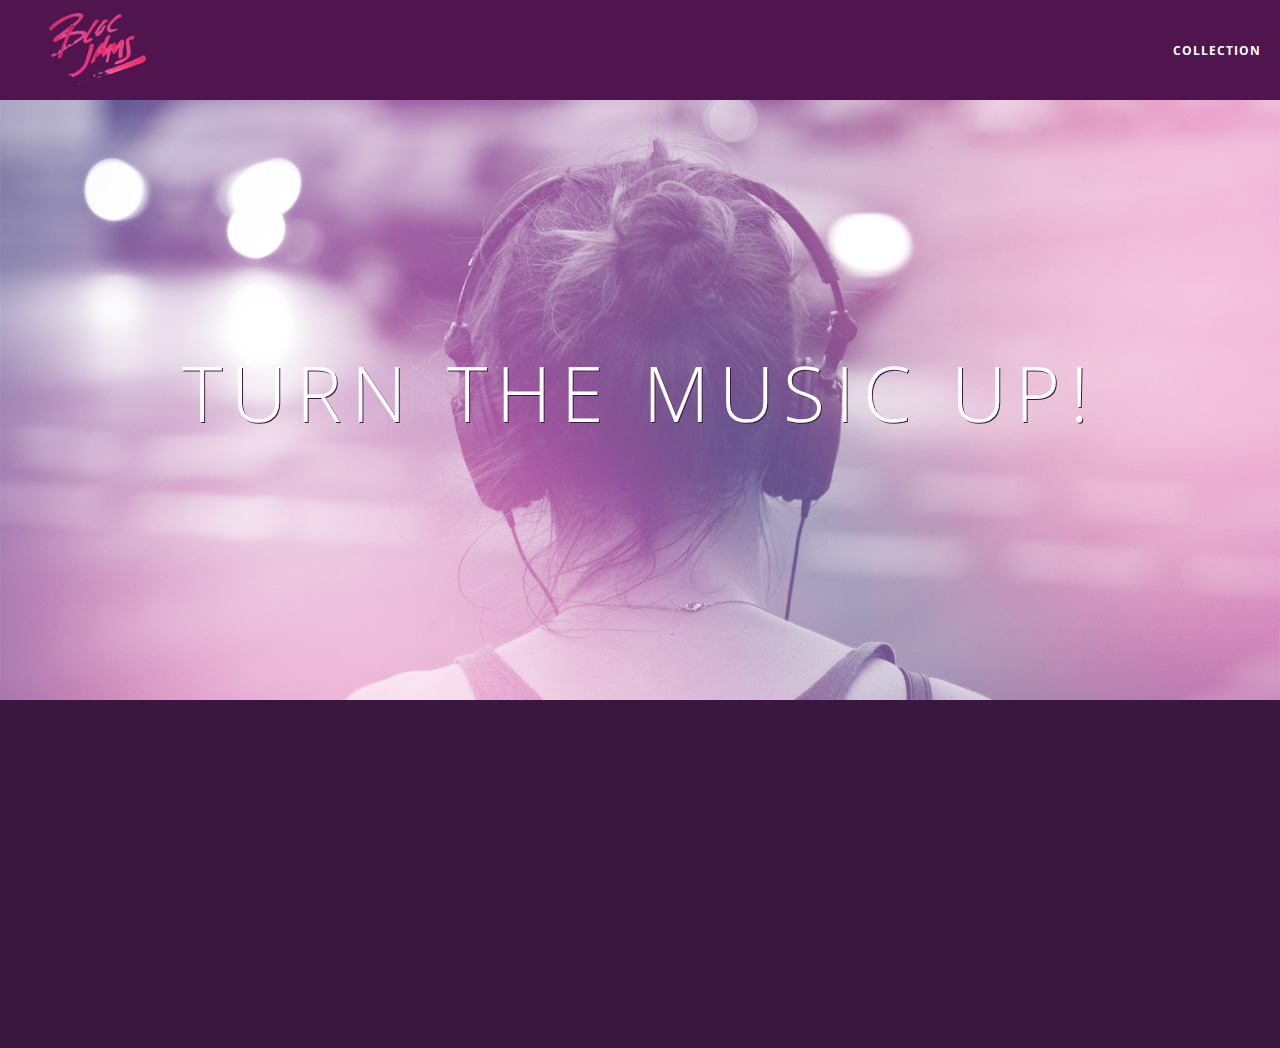
<file: index.html>
<!DOCTYPE html>
 <html>
     <head> 
         <title>Bloc Jams</title>
         <meta name="viewport" content="width=device-width, initial-scale=1">
         <link rel="stylesheet" type="text/css" href="styles/normalize.css">
         <link rel="stylesheet" type="text/css" href="http://fonts.googleapis.com/css?family=Open+Sans:400,800,600,700,300">
         <link rel="stylesheet" type="text/css" href="http://code.ionicframework.com/ionicons/2.0.1/css/ionicons.min.css">
         <link rel="stylesheet" type="text/css" href="styles/main.css">
         <link rel="stylesheet" type="text/css" href="styles/landing.css">
     </head>
     <body class="landing">
         
        <nav class="navbar"> <!-- navigation bar -->
            <a href="index.html" class="logo">
                <img src="assets/images/bloc_jams_logo.png" alt="bloc jams logo">
            </a>
            <div class="links-container">
                <a href="collection.html" class="navbar-link">collection</a>
            </div>
        </nav>
         
        <section class="hero-content"> <!-- hero content -->
            <h1 class="hero-title">Turn the music up!</h1>
        </section>
         
        <section class="selling-points container clearfix"> <!-- selling points -->
             <div class="point column third">
                 <span class="ion-music-note"></span>
                 <h5 class="point-title">Choose your music</h5>
                 <p class="point-description">The world is full of music; why should you have to listen to music that someone else chose?</p>
             </div>
             <div class="point column third">
                 <span class="ion-radio-waves"></span>
                 <h5 class="point-title">Unlimited, streaming, ad-free</h5>
                 <p class="point-description">No arbitrary limits. No distractions.</p>
             </div>
             <div class="point column third">
                 <span class="ion-iphone"></span>
                 <h5 class="point-title">Mobile enabled</h5>
                 <p class="point-description">Listen to your music on the go. This streaming service is available on all mobile platforms.</p>
             </div>
        </section>
        <script src="https://code.jquery.com/jquery-2.1.3.min.js"></script>
        <script src="scripts/landing.js"></script> 
     </body>
 </html>
</file>
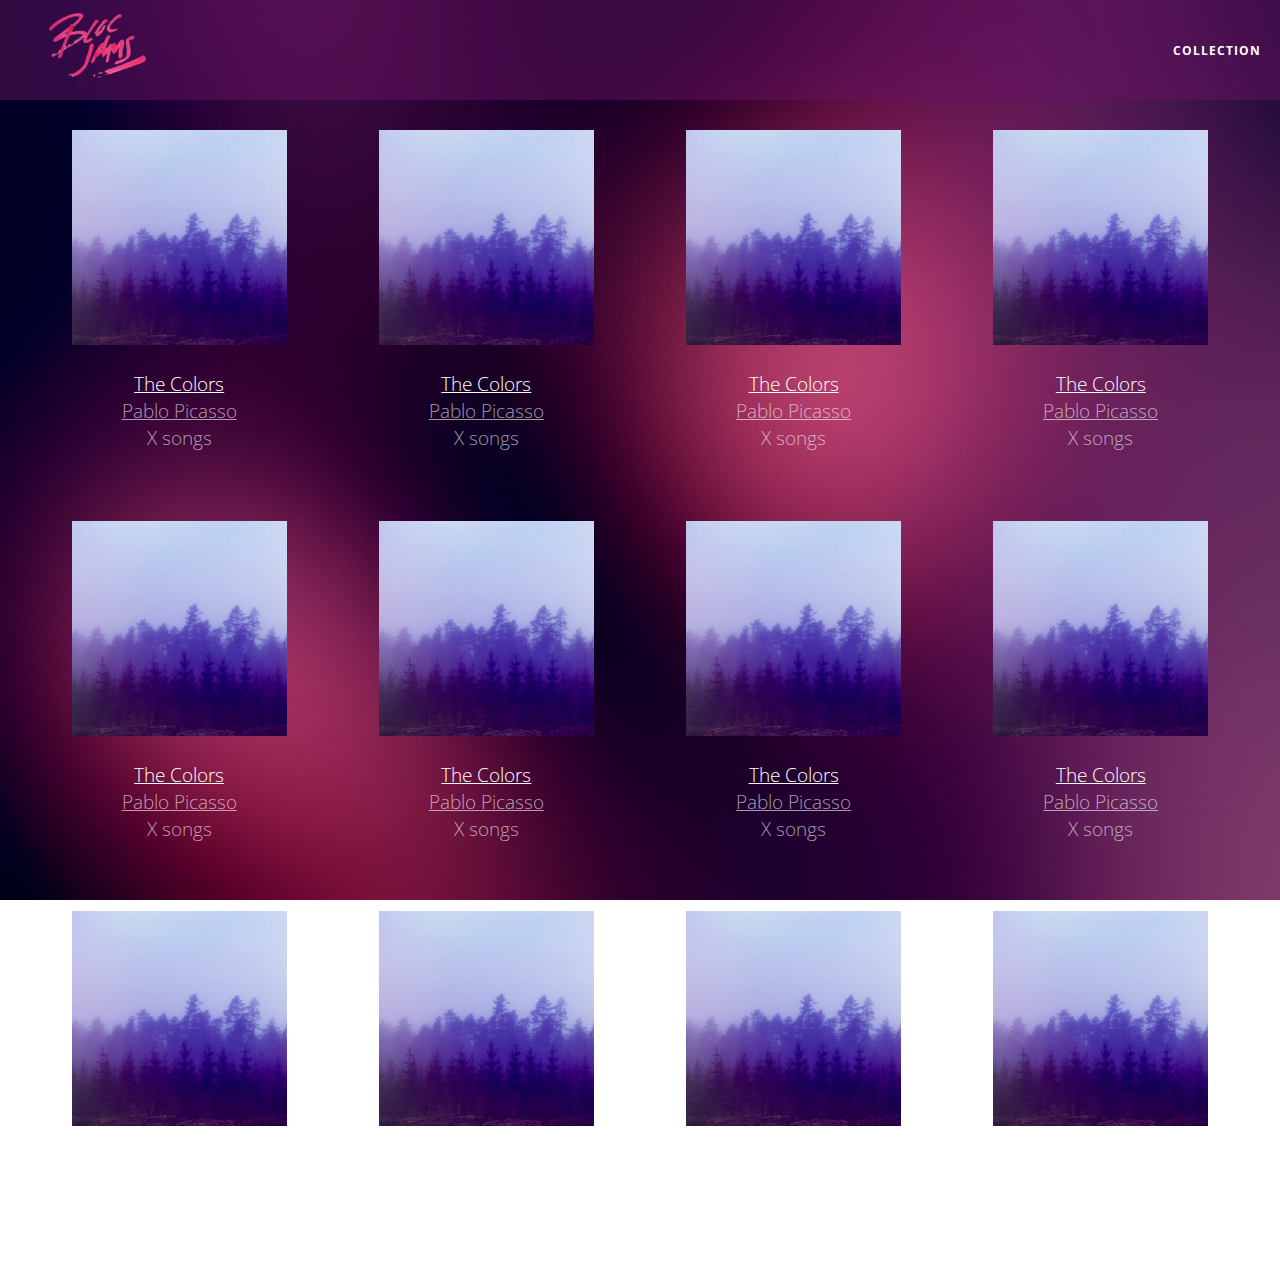
<file: collection.html>
<!DOCTYPE html>
<html>
    <head>
        <title>Bloc Jams</title>
        <meta name="viewport" content="width=device-width, initial-scale=1">
        <link rel="stylesheet" type="text/css" href="http://fonts.googleapis.com/css?family=Open+Sans:400,800,600,700,300">
        <link rel="stylesheet" type="text/css" href="http://code.ionicframework.com/ionicons/2.0.1/css/ionicons.min.css">
        <link rel="stylesheet" type="text/css" href="styles/normalize.css">
        <link rel="stylesheet" type="text/css" href="styles/main.css">
        <link rel="stylesheet" type="text/css" href="styles/collection.css">
    </head>
    <body class="collection">
        <nav class="navbar">
            <a href="index.html" class="logo">
                <img src="assets/images/bloc_jams_logo.png" alt="bloc jams logo">
            </a>

            <div class="links-container">
                <a href="collection.html" class="navbar-link">collection</a>
            </div>
        </nav>
        <section class="album-covers container clearfix">

        </section>
        <script src="https://code.jquery.com/jquery-2.1.3.min.js"></script>
        <script src="scripts/collection.js"></script>
    </body>
</html>
</file>
<file: styles/main.css>
*, *::before, *::after {
     -moz-box-sizing: border-box;
     -webkit-box-sizing: border-box;
     box-sizing: border-box;
 }

html {
     height: 100%; 
     font-size: 100%;
 }
 
 body {
     font-family: 'Open Sans'; 
     color: white;             
     min-height: 100%;          
 }
 
.navbar {
    position: relative;
    padding: 0.5rem;
    background-color: rgb(101,18,95,0.5);
    z-index: 1;
 }
 
 .navbar .logo {
     position: relative;
     left: 2rem;
     cursor: pointer;
 }

.navbar .links-container {
     display: table;
     position: absolute;
     top: 0;
     right: 0;
     height: 100px;
     color: white;
     text-decoration: none;
 }
 
 .links-container .navbar-link {
     display: table-cell;
     position: relative;
     height: 100%;
     padding-left: 1rem;
     padding-right: 1rem;
     vertical-align: middle;
     color: white;
     font-size: 0.625rem;
     letter-spacing: 0.05rem;
     font-weight: 700;
     text-transform: uppercase;
     text-decoration: none;
     cursor: pointer;
 }
 
 .links-container .navbar-link:hover {
     color: rgb(233,50,117);
 }

 .container {
     margin: 0 auto;
     max-width: 64rem;
 }

 @media (min-width: 640px) {
   html { font-size: 112%; }
     .column {
        float: left;
        padding-left: 1rem;
        padding-right: 1rem;
     }
    .column.full { width: 100%; }
    .column.two-thirds { width: 66.7%; }
    .column.half { width: 50%; }
    .column.third { width: 33.3%; }
    .column.fourth { width: 25%; }
    .column.flow-opposite { float: right; }
     
 }
 
 @media (min-width: 1024px) {
   html { font-size: 120%; }
 }

.clearfix::before,
.clearfix::after {
   content: " ";
   display: table;
}

.clearfix::after {
   clear: both;
}

.container.narrow {
    max-width: 56rem;
}
</file>
<file: styles/landing.css>
body.landing {
     background-color: rgb(58,23,63);
 }
 
 .hero-content {
     position: relative;
     min-height: 600px;
     background-image: url(../assets/images/bloc_jams_bg.jpg);
     background-repeat: no-repeat;
     background-position: center center;
     background-size: cover;
 }
 
 .hero-content .hero-title {
     position: absolute;
     top: 40%;
     -webkit-transform: translateY(-50%);
     -moz-transform: translateY(-50%);
     transform: translateY(-50%);
     width: 100%;
     text-align: center;
     font-size: 4rem;
     font-weight: 300;
     text-transform: uppercase;
     letter-spacing: 0.5rem;
     text-shadow: 1px 1px 0px rgb(58,23,63);
 }
 
 .selling-points {
     position: relative;

 }
 
 .point {
     position: relative;
     padding: 2rem;
     text-align: center;
     opacity: 0;
     -webkit-transform: scaleX(0.9) translateY(3rem);
     -moz-transform: scaleX(0.9) translateY(3rem);
     transform: scaleX(0.9) translateY(3rem);
     -webkit-transition: all 0.25s ease-in-out;
     -moz-transition: all 0.25s ease-in-out;
     transition: all 0.25s ease-in-out;
     -webkit-transition-delay: 0.2s;
     -moz-transition-delay: 0.2s;
     transition-delay: 0.2s;
     
 }
 
 .point .point-title {
     font-size: 1.25rem;
 }
 
 .ion-music-note,
 .ion-radio-waves,
 .ion-iphone {
     color: rgb(233,50,117);
     font-size: 5rem;
 }
</file>
<file: styles/collection.css>
body.collection {
    background-image: url(../assets/images/blurred_backgrounds/blur_bg_2.jpg);
    background-repeat: no-repeat;
    background-attachment: fixed;
    background-position: center center;
    background-size: cover;
}

.album-covers {
    position: relative;
}

.collection-album-container {
    position: relative;
    margin-top: 30px;
    margin-bottom: 20px;
    text-align: center;
}

.collection-album-container .caption {
    margin-top: 10px;
}

.collection-album-container .caption p {
    font-size: 1rem;
    font-weight: 300;
    color: rgba(255, 255, 255, 0.6);
}

.collection-album-container .caption p a {
    color: rgba(255, 255, 255, 0.6);
}

.collection-album-container .caption p a.album-name {
    color: white;
}

.collection-album-container img {
    width: 80%;
}
</file>
